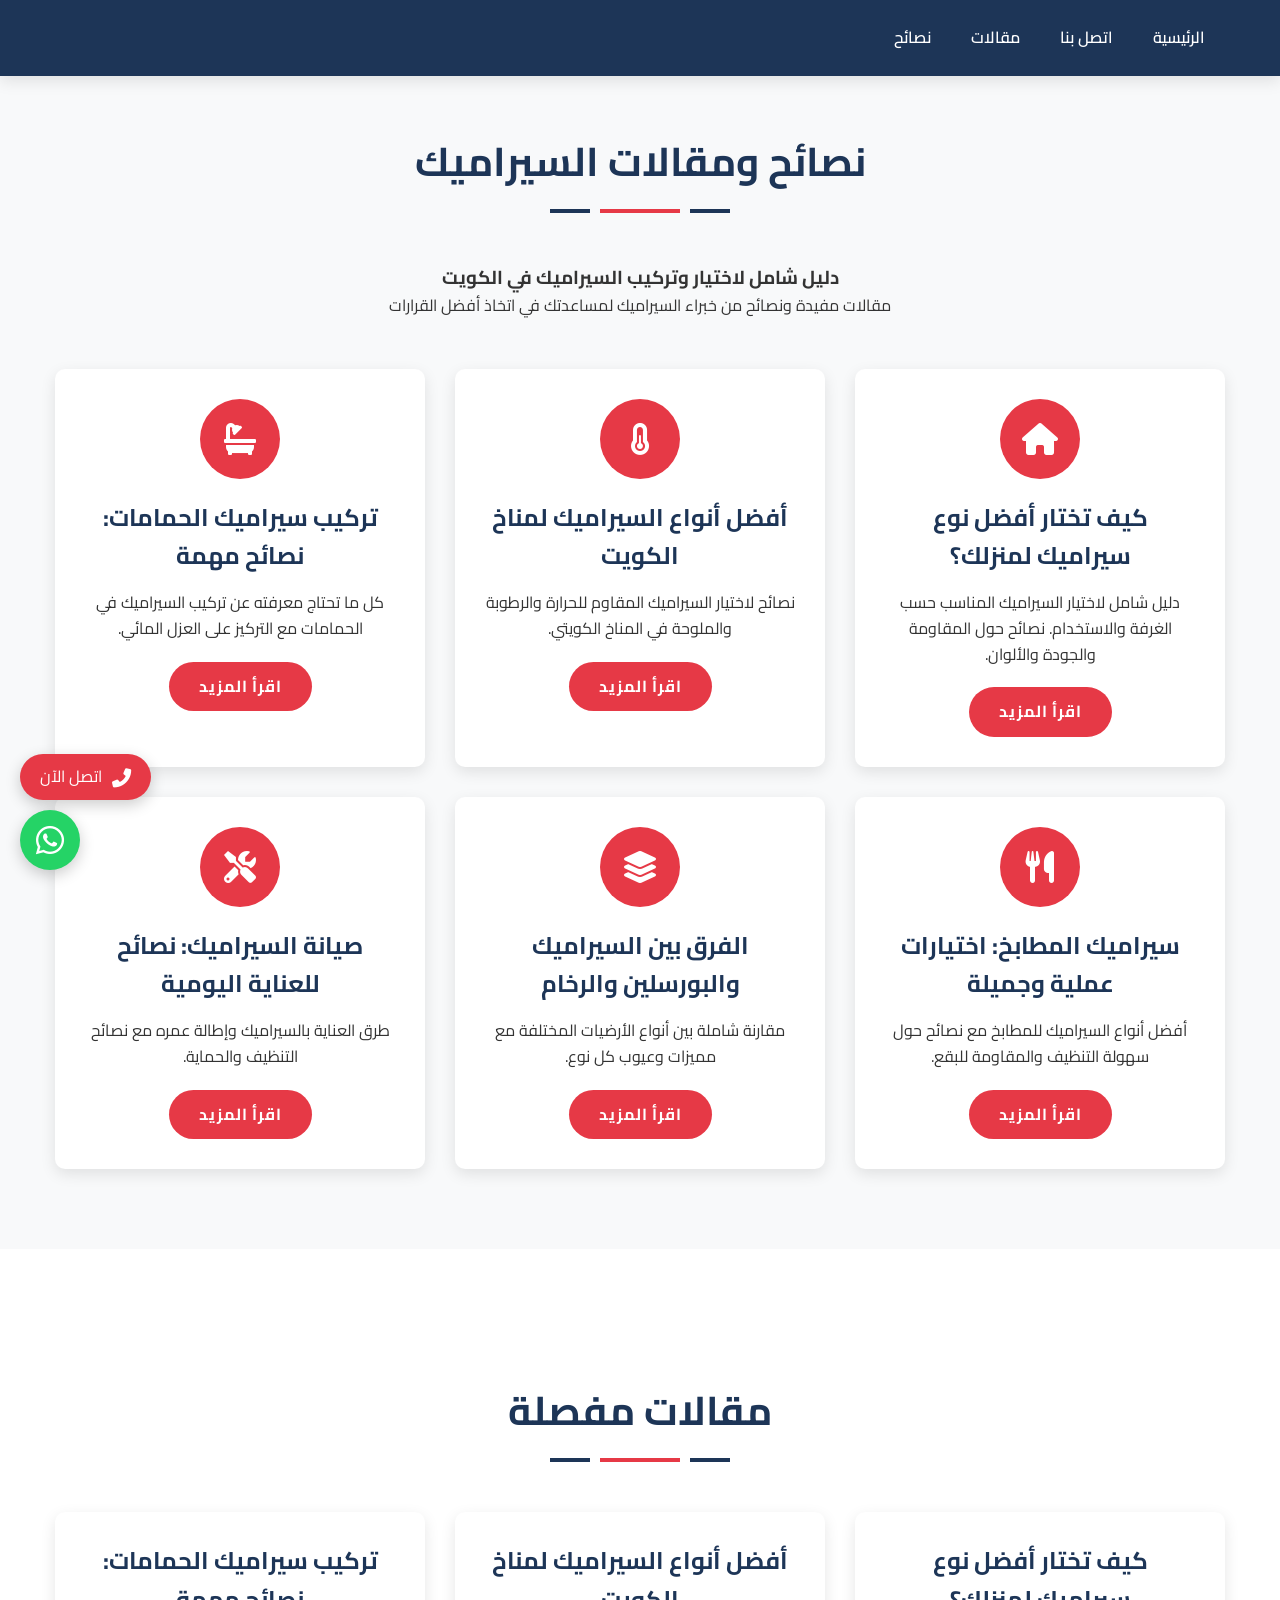
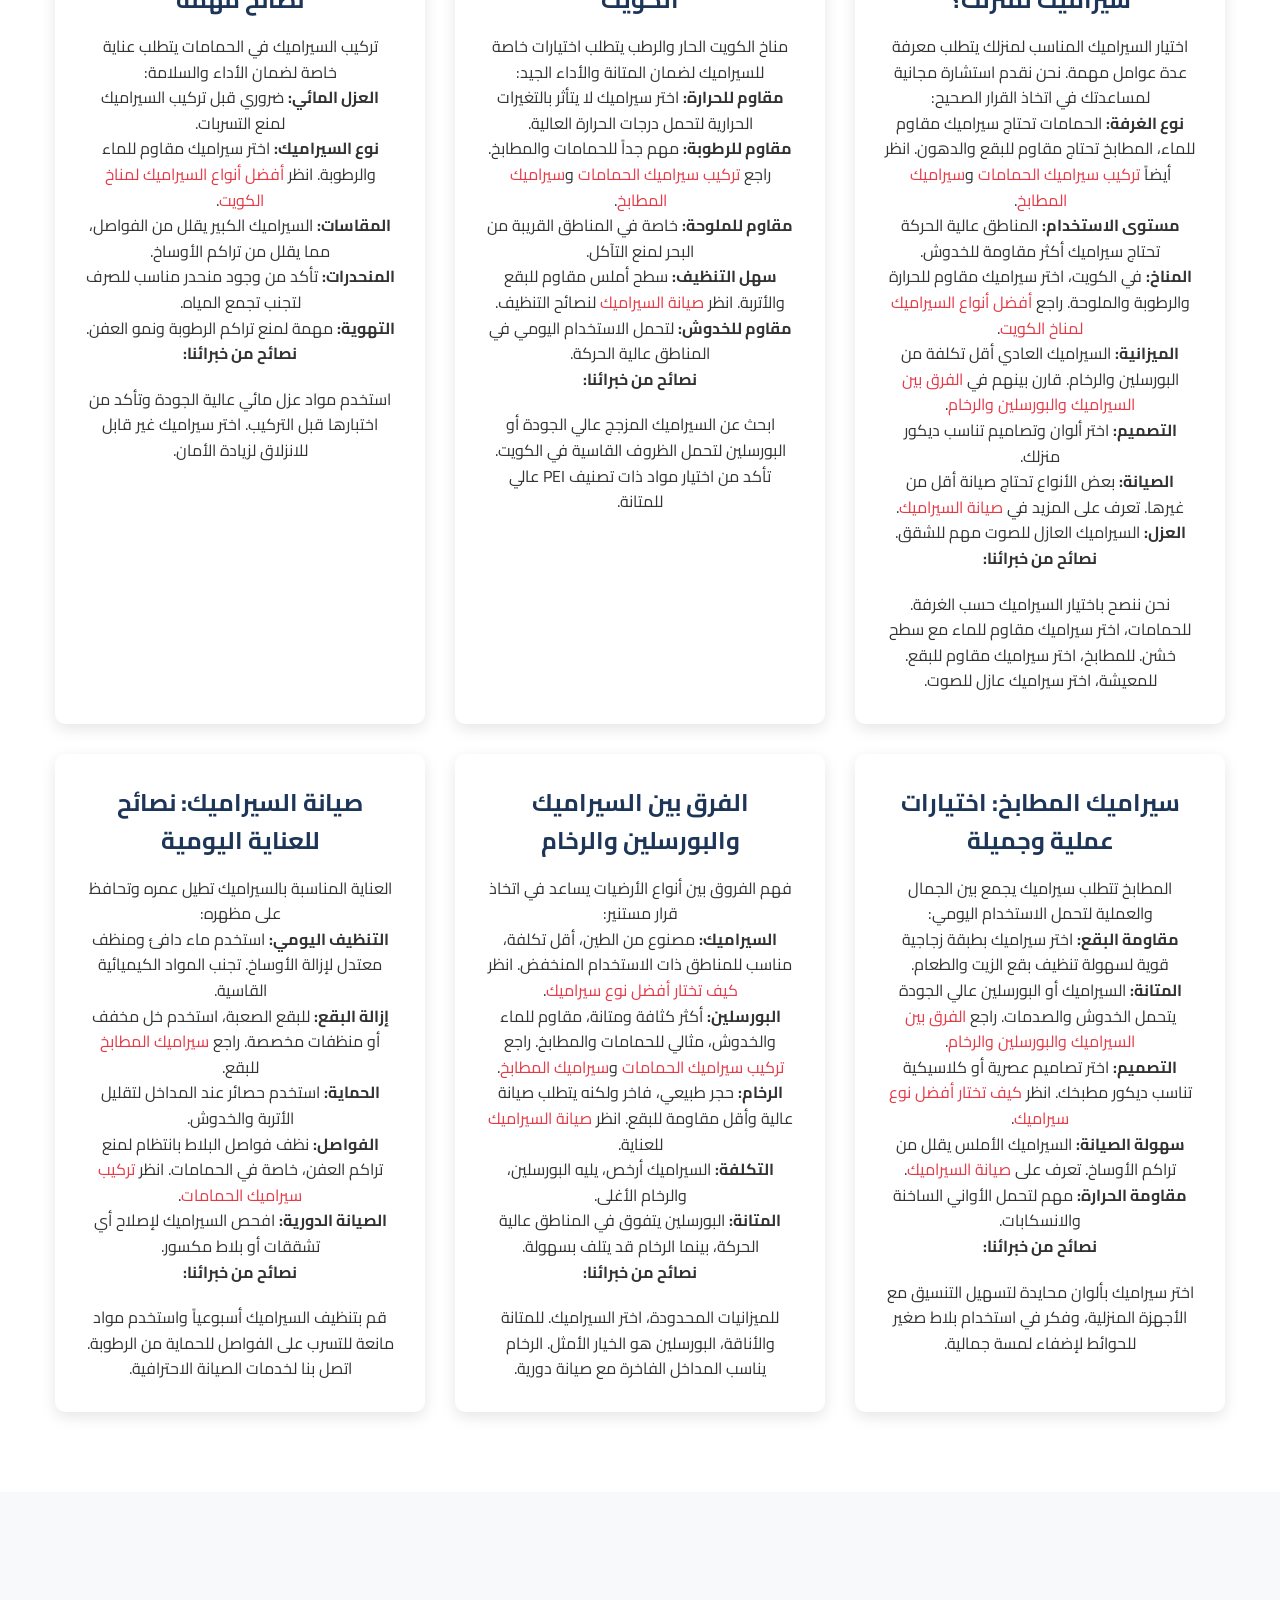
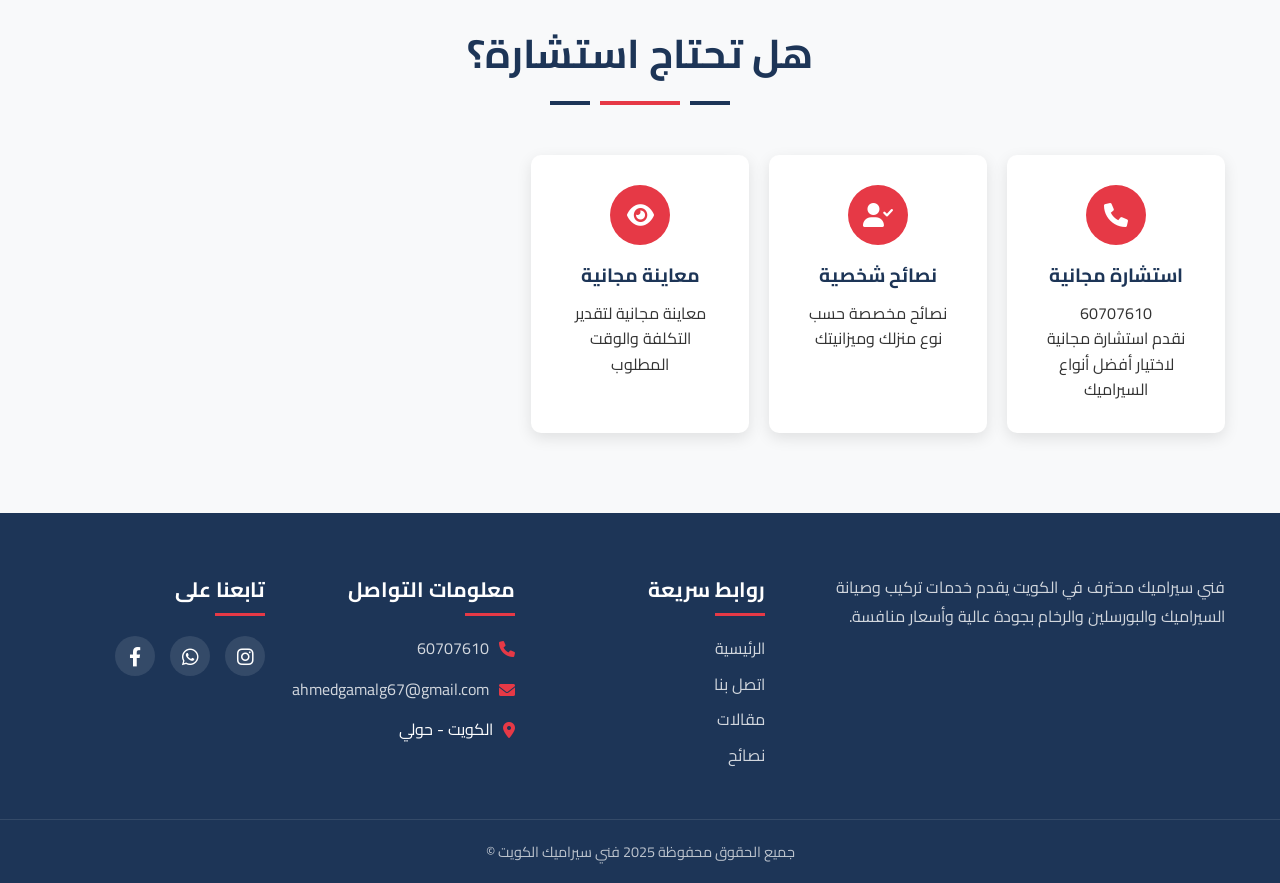
<file: blog.html>
<!DOCTYPE html>
<html lang="ar" dir="rtl">

<head>
    <meta charset="UTF-8">
    <meta name="viewport" content="width=device-width, initial-scale=1.0">
    <title>مدونة فني سيراميك الكويت - نصائح وأفكار تركيب وصيانة السيراميك | 60707610</title>
    <meta name="description"
        content="مدونة فني سيراميك الكويت - مقالات ونصائح عن تركيب وصيانة السيراميك والبورسلين والرخام. حلول عملية وجودة عالية من خبراء فنيين في الكويت. اتصل بنا 60707610">
    <meta name="keywords"
        content="مدونة فني سيراميك الكويت, تركيب سيراميك الكويت, صيانة سيراميك الكويت, معلم سيراميك الكويت, فني بورسلين الكويت, فني رخام الكويت, تركيب بلاط الكويت, أرضيات سيراميك الكويت">
    <meta name="author" content="Fanni Ceramic - فني سيراميك الكويت">
    <link rel="canonical" href="https://fanniceramic.com/blog.html">
    <link rel="stylesheet" href="css/style.css">
    <link rel="icon" href="assets/images/kuwait.png" type="image/x-icon">
    <link href="https://fonts.googleapis.com/css2?family=Cairo:wght@400;700&display=swap" rel="stylesheet">
    <link rel="stylesheet" href="https://cdnjs.cloudflare.com/ajax/libs/font-awesome/6.0.0-beta3/css/all.min.css">

    <script type="application/ld+json">
    {
        "@context": "https://schema.org",
        "@type": "Blog",
        "name": "مدونة فني سيراميك الكويت",
        "description": "مدونة فني سيراميك الكويت - مقالات ونصائح عن تركيب وصيانة السيراميك والبورسلين والرخام.",
        "publisher": {
            "@type": "Organization",
            "name": "Fanni Ceramic",
            "logo": {
                "@type": "ImageObject",
                "url": "https://fanniceramic.com/assets/images/kuwait.png"
            }
        },
        "url": "https://fanniceramic.com/blog.html",
        "inLanguage": "ar",
        "author": {
            "@type": "Person",
            "name": "فني سيراميك الكويت"
        }
    }
    </script>
</head>


<body>
    <!-- Header -->
    <header>
        <nav>
            <div class="nav-container">
                <ul class="nav-menu">
                    <li><a href="index.html">الرئيسية</a></li>
                    <li><a href="tel:60707610">اتصل بنا</a></li>
                    <li><a href="#detailed-articles">مقالات</a></li>
                    <li><a href="#">نصائح</a></li>
                </ul>
                <div class="menu-toggle">
                    <i class="fas fa-bars"></i>
                </div>
            </div>
        </nav>
    </header>

    <!-- Blog Tips Section -->
    <section class="section bg-light" id="blog-tips">
        <div class="container">
            <div class="section-header">
                <h2>نصائح ومقالات السيراميك</h2>
                <div class="section-divider"></div>
            </div>
            <div class="section-header">
                <h3>دليل شامل لاختيار وتركيب السيراميك في الكويت</h3>
                <p>مقالات مفيدة ونصائح من خبراء السيراميك لمساعدتك في اتخاذ أفضل القرارات</p>
            </div>
            <div class="services-grid">
                <div class="service-card">
                    <div class="service-icon"><i class="fas fa-home"></i></div>
                    <h3>كيف تختار أفضل نوع سيراميك لمنزلك؟</h3>
                    <p>دليل شامل لاختيار السيراميك المناسب حسب الغرفة والاستخدام. نصائح حول المقاومة والجودة والألوان.
                    </p>
                    <a href="#article-1" class="btn btn-primary">اقرأ المزيد</a>
                </div>
                <div class="service-card">
                    <div class="service-icon"><i class="fas fa-thermometer-half"></i></div>
                    <h3>أفضل أنواع السيراميك لمناخ الكويت</h3>
                    <p>نصائح لاختيار السيراميك المقاوم للحرارة والرطوبة والملوحة في المناخ الكويتي.</p>
                    <a href="#article-2" class="btn btn-primary">اقرأ المزيد</a>
                </div>
                <div class="service-card">
                    <div class="service-icon"><i class="fas fa-bath"></i></div>
                    <h3>تركيب سيراميك الحمامات: نصائح مهمة</h3>
                    <p>كل ما تحتاج معرفته عن تركيب السيراميك في الحمامات مع التركيز على العزل المائي.</p>
                    <a href="#article-3" class="btn btn-primary">اقرأ المزيد</a>
                </div>
                <div class="service-card">
                    <div class="service-icon"><i class="fas fa-utensils"></i></div>
                    <h3>سيراميك المطابخ: اختيارات عملية وجميلة</h3>
                    <p>أفضل أنواع السيراميك للمطابخ مع نصائح حول سهولة التنظيف والمقاومة للبقع.</p>
                    <a href="#article-4" class="btn btn-primary">اقرأ المزيد</a>
                </div>
                <div class="service-card">
                    <div class="service-icon"><i class="fas fa-layer-group"></i></div>
                    <h3>الفرق بين السيراميك والبورسلين والرخام</h3>
                    <p>مقارنة شاملة بين أنواع الأرضيات المختلفة مع مميزات وعيوب كل نوع.</p>
                    <a href="#article-5" class="btn btn-primary">اقرأ المزيد</a>
                </div>
                <div class="service-card">
                    <div class="service-icon"><i class="fas fa-tools"></i></div>
                    <h3>صيانة السيراميك: نصائح للعناية اليومية</h3>
                    <p>طرق العناية بالسيراميك وإطالة عمره مع نصائح التنظيف والحماية.</p>
                    <a href="#article-6" class="btn btn-primary">اقرأ المزيد</a>
                </div>
            </div>
        </div>
    </section>

    <!-- Detailed Articles Section -->
    <section class="section" id="detailed-articles">
        <div class="container">
            <div class="section-header">
                <h2>مقالات مفصلة</h2>
                <div class="section-divider"></div>
            </div>
            <div class="services-grid">
                <div class="service-card" id="article-1">
                    <h3>كيف تختار أفضل نوع سيراميك لمنزلك؟</h3>
                    <p>اختيار السيراميك المناسب لمنزلك يتطلب معرفة عدة عوامل مهمة. نحن نقدم استشارة مجانية لمساعدتك في
                        اتخاذ القرار الصحيح:</p>
                    <ul>
                        <li><strong>نوع الغرفة:</strong> الحمامات تحتاج سيراميك مقاوم للماء، المطابخ تحتاج مقاوم للبقع
                            والدهون. انظر أيضاً <a href="#article-3">تركيب سيراميك الحمامات</a> و<a
                                href="#article-4">سيراميك المطابخ</a>.</li>
                        <li><strong>مستوى الاستخدام:</strong> المناطق عالية الحركة تحتاج سيراميك أكثر مقاومة للخدوش.
                        </li>
                        <li><strong>المناخ:</strong> في الكويت، اختر سيراميك مقاوم للحرارة والرطوبة والملوحة. راجع <a
                                href="#article-2">أفضل أنواع السيراميك لمناخ الكويت</a>.</li>
                        <li><strong>الميزانية:</strong> السيراميك العادي أقل تكلفة من البورسلين والرخام. قارن بينهم في
                            <a href="#article-5">الفرق بين السيراميك والبورسلين والرخام</a>.
                        </li>
                        <li><strong>التصميم:</strong> اختر ألوان وتصاميم تناسب ديكور منزلك.</li>
                        <li><strong>الصيانة:</strong> بعض الأنواع تحتاج صيانة أقل من غيرها. تعرف على المزيد في <a
                                href="#article-6">صيانة السيراميك</a>.</li>
                        <li><strong>العزل:</strong> السيراميك العازل للصوت مهم للشقق.</li>
                    </ul>
                    <h4>نصائح من خبرائنا:</h4>
                    <p>نحن ننصح باختيار السيراميك حسب الغرفة. للحمامات، اختر سيراميك مقاوم للماء مع سطح خشن. للمطابخ،
                        اختر سيراميك مقاوم للبقع. للمعيشة، اختر سيراميك عازل للصوت.</p>
                </div>
                <div class="service-card" id="article-2">
                    <h3>أفضل أنواع السيراميك لمناخ الكويت</h3>
                    <p>مناخ الكويت الحار والرطب يتطلب اختيارات خاصة للسيراميك لضمان المتانة والأداء الجيد:</p>
                    <ul>
                        <li><strong>مقاوم للحرارة:</strong> اختر سيراميك لا يتأثر بالتغيرات الحرارية لتحمل درجات الحرارة
                            العالية.</li>
                        <li><strong>مقاوم للرطوبة:</strong> مهم جداً للحمامات والمطابخ. راجع <a href="#article-3">تركيب
                                سيراميك الحمامات</a> و<a href="#article-4">سيراميك المطابخ</a>.</li>
                        <li><strong>مقاوم للملوحة:</strong> خاصة في المناطق القريبة من البحر لمنع التآكل.</li>
                        <li><strong>سهل التنظيف:</strong> سطح أملس مقاوم للبقع والأتربة. انظر <a href="#article-6">صيانة
                                السيراميك</a> لنصائح التنظيف.</li>
                        <li><strong>مقاوم للخدوش:</strong> لتحمل الاستخدام اليومي في المناطق عالية الحركة.</li>
                    </ul>
                    <h4>نصائح من خبرائنا:</h4>
                    <p>ابحث عن السيراميك المزجج عالي الجودة أو البورسلين لتحمل الظروف القاسية في الكويت. تأكد من اختيار
                        مواد ذات تصنيف PEI عالي للمتانة.</p>
                </div>
                <div class="service-card" id="article-3">
                    <h3>تركيب سيراميك الحمامات: نصائح مهمة</h3>
                    <p>تركيب السيراميك في الحمامات يتطلب عناية خاصة لضمان الأداء والسلامة:</p>
                    <ul>
                        <li><strong>العزل المائي:</strong> ضروري قبل تركيب السيراميك لمنع التسربات.</li>
                        <li><strong>نوع السيراميك:</strong> اختر سيراميك مقاوم للماء والرطوبة. انظر <a
                                href="#article-2">أفضل أنواع السيراميك لمناخ الكويت</a>.</li>
                        <li><strong>المقاسات:</strong> السيراميك الكبير يقلل من الفواصل، مما يقلل من تراكم الأوساخ.</li>
                        <li><strong>المنحدرات:</strong> تأكد من وجود منحدر مناسب للصرف لتجنب تجمع المياه.</li>
                        <li><strong>التهوية:</strong> مهمة لمنع تراكم الرطوبة ونمو العفن.</li>
                    </ul>
                    <h4>نصائح من خبرائنا:</h4>
                    <p>استخدم مواد عزل مائي عالية الجودة وتأكد من اختبارها قبل التركيب. اختر سيراميك غير قابل للانزلاق
                        لزيادة الأمان.</p>
                </div>
                <div class="service-card" id="article-4">
                    <h3>سيراميك المطابخ: اختيارات عملية وجميلة</h3>
                    <p>المطابخ تتطلب سيراميك يجمع بين الجمال والعملية لتحمل الاستخدام اليومي:</p>
                    <ul>
                        <li><strong>مقاومة البقع:</strong> اختر سيراميك بطبقة زجاجية قوية لسهولة تنظيف بقع الزيت
                            والطعام.</li>
                        <li><strong>المتانة:</strong> السيراميك أو البورسلين عالي الجودة يتحمل الخدوش والصدمات. راجع <a
                                href="#article-5">الفرق بين السيراميك والبورسلين والرخام</a>.</li>
                        <li><strong>التصميم:</strong> اختر تصاميم عصرية أو كلاسيكية تناسب ديكور مطبخك. انظر <a
                                href="#article-1">كيف تختار أفضل نوع سيراميك</a>.</li>
                        <li><strong>سهولة الصيانة:</strong> السيراميك الأملس يقلل من تراكم الأوساخ. تعرف على <a
                                href="#article-6">صيانة السيراميك</a>.</li>
                        <li><strong>مقاومة الحرارة:</strong> مهم لتحمل الأواني الساخنة والانسكابات.</li>
                    </ul>
                    <h4>نصائح من خبرائنا:</h4>
                    <p>اختر سيراميك بألوان محايدة لتسهيل التنسيق مع الأجهزة المنزلية، وفكر في استخدام بلاط صغير للحوائط
                        لإضفاء لمسة جمالية.</p>
                </div>
                <div class="service-card" id="article-5">
                    <h3>الفرق بين السيراميك والبورسلين والرخام</h3>
                    <p>فهم الفروق بين أنواع الأرضيات يساعد في اتخاذ قرار مستنير:</p>
                    <ul>
                        <li><strong>السيراميك:</strong> مصنوع من الطين، أقل تكلفة، مناسب للمناطق ذات الاستخدام المنخفض.
                            انظر <a href="#article-1">كيف تختار أفضل نوع سيراميك</a>.</li>
                        <li><strong>البورسلين:</strong> أكثر كثافة ومتانة، مقاوم للماء والخدوش، مثالي للحمامات والمطابخ.
                            راجع <a href="#article-3">تركيب سيراميك الحمامات</a> و<a href="#article-4">سيراميك
                                المطابخ</a>.</li>
                        <li><strong>الرخام:</strong> حجر طبيعي، فاخر ولكنه يتطلب صيانة عالية وأقل مقاومة للبقع. انظر <a
                                href="#article-6">صيانة السيراميك</a> للعناية.</li>
                        <li><strong>التكلفة:</strong> السيراميك أرخص، يليه البورسلين، والرخام الأغلى.</li>
                        <li><strong>المتانة:</strong> البورسلين يتفوق في المناطق عالية الحركة، بينما الرخام قد يتلف
                            بسهولة.</li>
                    </ul>
                    <h4>نصائح من خبرائنا:</h4>
                    <p>للميزانيات المحدودة، اختر السيراميك. للمتانة والأناقة، البورسلين هو الخيار الأمثل. الرخام يناسب
                        المداخل الفاخرة مع صيانة دورية.</p>
                </div>
                <div class="service-card" id="article-6">
                    <h3>صيانة السيراميك: نصائح للعناية اليومية</h3>
                    <p>العناية المناسبة بالسيراميك تطيل عمره وتحافظ على مظهره:</p>
                    <ul>
                        <li><strong>التنظيف اليومي:</strong> استخدم ماء دافئ ومنظف معتدل لإزالة الأوساخ. تجنب المواد
                            الكيميائية القاسية.</li>
                        <li><strong>إزالة البقع:</strong> للبقع الصعبة، استخدم خل مخفف أو منظفات مخصصة. راجع <a
                                href="#article-4">سيراميك المطابخ</a> للبقع.</li>
                        <li><strong>الحماية:</strong> استخدم حصائر عند المداخل لتقليل الأتربة والخدوش.</li>
                        <li><strong>الفواصل:</strong> نظف فواصل البلاط بانتظام لمنع تراكم العفن، خاصة في الحمامات. انظر
                            <a href="#article-3">تركيب سيراميك الحمامات</a>.
                        </li>
                        <li><strong>الصيانة الدورية:</strong> افحص السيراميك لإصلاح أي تشققات أو بلاط مكسور.</li>
                    </ul>
                    <h4>نصائح من خبرائنا:</h4>
                    <p>قم بتنظيف السيراميك أسبوعياً واستخدم مواد مانعة للتسرب على الفواصل للحماية من الرطوبة. اتصل بنا
                        لخدمات الصيانة الاحترافية.</p>
                </div>
            </div>
        </div>
    </section>

    <!-- Consultation Section -->
    <section class="section bg-light" id="consultation">
        <div class="container">
            <div class="section-header">
                <h2>هل تحتاج استشارة؟</h2>
                <div class="section-divider"></div>
            </div>
            <div class="contact-info">
                <div class="contact-card">
                    <div class="contact-icon"><i class="fas fa-phone"></i></div>
                    <h3>استشارة مجانية</h3>
                    <p>60707610</p>
                    <p>نقدم استشارة مجانية لاختيار أفضل أنواع السيراميك</p>
                </div>
                <div class="contact-card">
                    <div class="contact-icon"><i class="fas fa-user-check"></i></div>
                    <h3>نصائح شخصية</h3>
                    <p>نصائح مخصصة حسب نوع منزلك وميزانيتك</p>
                </div>
                <div class="contact-card">
                    <div class="contact-icon"><i class="fas fa-eye"></i></div>
                    <h3>معاينة مجانية</h3>
                    <p>معاينة مجانية لتقدير التكلفة والوقت المطلوب</p>
                </div>
            </div>
        </div>
    </section>

    <!-- Call Now Button -->
    <div class="call-now-btn">
        <a href="tel:60707610">
            <i class="fas fa-phone-alt"></i>
            <span>اتصل الآن</span>
        </a>
    </div>

    <!-- WhatsApp Button -->
    <div class="whatsapp-btn">
        <a href="https://wa.me/+96560707610" target="_blank">
            <i class="fab fa-whatsapp"></i>
        </a>
    </div>

    <!-- Back to Top Button -->
    <button id="back-to-top">
        <i class="fas fa-arrow-up"></i>
    </button>

    <!-- Footer -->
    <footer>
        <div class="footer-container">
            <div class="footer-logo">
                <p>فني سيراميك محترف في الكويت يقدم خدمات تركيب وصيانة السيراميك والبورسلين والرخام بجودة عالية وأسعار
                    منافسة.</p>
            </div>
            <div class="footer-links">
                <h3>روابط سريعة</h3>
                <ul>
                    <li><a href="index.html">الرئيسية</a></li>
                    <li><a href="tel:60707610">اتصل بنا</a></li>
                    <li><a href="#detailed-articles">مقالات</a></li>
                    <li><a href="#">نصائح</a></li>
                </ul>
            </div>
            <div class="footer-contact">
                <h3>معلومات التواصل</h3>
                <p><i class="fas fa-phone"></i> <a href="tel:60707610">60707610</a></p>
                <p><i class="fas fa-envelope"></i> <a href="mailto:ahmedgamalg67@gmail.com">ahmedgamalg67@gmail.com</a>
                </p>
                <p><i class="fas fa-map-marker-alt"></i> الكويت - حولي</p>
            </div>
            <div class="footer-social">
                <h3>تابعنا على</h3>
                <div class="social-icons">
                    <a href="https://www.instagram.com/aboamr_60707610/#" target="_blank"><i
                            class="fab fa-instagram"></i></a>
                    <a href="https://wa.me/+96560707610" target="_blank"><i class="fab fa-whatsapp"></i></a>
                    <a href="#" target="_blank"><i class="fab fa-facebook-f"></i></a>
                </div>
            </div>
        </div>
        <div class="footer-bottom">
            <p>جميع الحقوق محفوظة 2025 فني سيراميك الكويت ©</p>
        </div>
    </footer>

    <script>
        // Menu Toggle for Mobile
        const menuToggle = document.querySelector('.menu-toggle');
        const navMenu = document.querySelector('.nav-menu');
        menuToggle.addEventListener('click', () => {
            navMenu.classList.toggle('active');
        });

        // Back to Top Button
        const backToTop = document.querySelector('#back-to-top');
        window.addEventListener('scroll', () => {
            if (window.scrollY > 300) {
                backToTop.classList.add('show');
            } else {
                backToTop.classList.remove('show');
            }
        });

        backToTop.addEventListener('click', () => {
            window.scrollTo({ top: 0, behavior: 'smooth' });
        });

        // Section Animation on Scroll
        const sections = document.querySelectorAll('.section');
        const observer = new IntersectionObserver((entries) => {
            entries.forEach(entry => {
                if (entry.isIntersecting) {
                    entry.target.classList.add('visible');
                }
            });
        }, { threshold: 0.1 });

        sections.forEach(section => {
            observer.observe(section);
        });
    </script>
</body>

</html>
</file>
<file: css/style.css>
/* Reset and Base Styles */
* {
  margin: 0;
  padding: 0;
  box-sizing: border-box;
}

:root {
  --primary-color: #e63946;
  --secondary-color: #1d3557;
  --accent-color: #f1faee;
  --text-color: #333;
  --light-gray: #f8f9fa;
  --dark-gray: #343a40;
  --white: #ffffff;
  --box-shadow: 0 5px 15px rgba(0, 0, 0, 0.1);
  --transition: all 0.3s ease;
}

html {
  scroll-behavior: smooth;
}

body {
  font-family: 'Cairo', sans-serif;
  line-height: 1.6;
  color: var(--text-color);
  background-color: var(--white);
  direction: rtl;
  overflow-x: hidden;
  padding-top: 0;
  margin: 0;
}

a {
  text-decoration: none;
  color: var(--primary-color);
  transition: var(--transition);
}

a:hover {
  color: var(--secondary-color);
}

ul {
  list-style: none;
}

img {
  max-width: 100%;
  height: auto;
}

h4 {   
   margin-bottom: 20px;
}

.container {
  width: 100%;
  max-width: 1200px;
  margin: 0 auto;
  padding: 0 15px;
}

.section {
  padding: 80px 0;
  opacity: 0;
  transform: translateY(30px);
  transition: opacity 0.8s ease, transform 0.8s ease;
}

/* Calculator */
.calc-grid {
  display: grid;
  grid-template-columns: 1fr 1fr;
  gap: 30px;
}

.calc-form .form-group {
  margin-bottom: 15px;
}

.calc-form label {
  display: block;
  margin-bottom: 6px;
  color: var(--secondary-color);
  font-weight: 700;
}

.calc-form input,
.calc-form select {
  width: 100%;
  padding: 12px;
  border: 1px solid #ddd;
  border-radius: 6px;
}

.estimate-box {
  background: var(--light-gray);
  padding: 20px;
  border-radius: 8px;
  text-align: center;
}

.estimate-box h3 {
  margin-bottom: 10px;
}

.estimate-box p {
  font-size: 1.8rem;
  margin-bottom: 15px;
}

/* Before/After */
.ba-wrapper {
  display: flex;
  justify-content: center;
}

.ba-container {
  position: relative;
  max-width: 800px;
  width: 100%;
  aspect-ratio: 16/9;
  overflow: hidden;
  border-radius: 10px;
  box-shadow: var(--box-shadow);
}

/* .ba-image {
  width: 100%;
  height: 100%;
  object-fit: scale-down;
  display: block;
}

.ba-overlay {
  position: absolute;
  top: 0;
  left: 0;
  height: 100%;
  width: 50%;
  overflow: hidden;
} */

.ba-container input[type="range"] {
  position: absolute;
  left: 0;
  bottom: 10px;
  right: 0;
  width: 90%;
  margin: 0 auto;
  display: block;
}

/* FAQ */
.faq-list {
  max-width: 800px;
  margin: 0 auto;
}

.faq-list details {
  background: var(--light-gray);
  margin-bottom: 10px;
  padding: 12px 16px;
  border-radius: 8px;
}

.faq-list summary {
  cursor: pointer;
  font-weight: 700;
  color: var(--secondary-color);
}

.faq-list p {
  margin-top: 8px;
}


/* Testimonials slider */
.testi-slider {
  position: relative;
  overflow: hidden;
  max-width: 100%;
  margin: 0 auto;
  min-height: 400px;
  border-radius: 10px;
}

.testi-track {
  position: relative;
  display: flex;
  flex-wrap: wrap;
  width: 100%;
  justify-content: center;
  gap: 19.5px;
}

.testi-item {
  background: #ffffff;
  border-radius: 10px;
  padding: 30px;
  box-shadow: inset 0px 0px 15px 0px rgba(0, 0, 0, 0.1);
  text-align: center;
  display: flex;
  flex-direction: column;
  justify-content: center;
  flex: 0 0 49%; /* عرض العنصر نصف العرض مع هامش */
  box-sizing: border-box; /* لضمان احتساب الهامش والبادينغ ضمن العرض */
}

.testi-item p {
  font-size: 1.1rem;
  line-height: 1.8;
  color: #555;
  margin-bottom: 20px;
  font-style: italic;
}

.testi-meta {
  margin-top: 15px;
  font-weight: 700;
  color: var(--secondary-color);
}

.testi-nav {
  position: absolute;
  top: 50%;
  transform: translateY(-50%);
  background: var(--secondary-color);
  color: #fff;
  border: none;
  width: 45px;
  height: 45px;
  border-radius: 50%;
  display: flex;
  align-items: center;
  justify-content: center;
  cursor: pointer;
  opacity: 0.8;
  z-index: 10;
  transition: all 0.3s ease;
}

.testi-nav:hover {
  opacity: 1;
  background: var(--secondary-color);
}

.testi-nav.prev {
  right: 15px;
}

.testi-nav.next {
  left: 15px;
}

.testi-dots {
  display: flex;
  justify-content: center;
  margin-top: 25px;
}

.testi-dot {
  width: 12px;
  height: 12px;
  background: #ccc;
  border-radius: 50%;
  margin: 0 5px;
  cursor: pointer;
  transition: background 0.3s ease;
}

.testi-dot.active {
  background: var(--secondary-color);
}

@media (max-width: 768px) {
  .testi-item {
    flex: 0 0 calc(100% - 20px); /* في الشاشات الصغيرة، اعرض عنصر واحد فقط */
    padding: 20px;
  }

  .testi-nav {
    width: 40px;
    height: 40px;
  }

  .testi-nav.prev {
    right: 15px;
  }

  .testi-nav.next {
    left: 15px;
  }

  .testi-item p {
    font-size: 1rem;
  }
}



/* Contact extras */
.two-cols {
  display: grid;
  grid-template-columns: 1fr 1fr;
  gap: 10px;
}

@media (max-width: 768px) {
  .calc-grid {
    grid-template-columns: 1fr;
  }

  .two-cols {
    grid-template-columns: 1fr;
  }
}

.section.visible {
  opacity: 1;
  transform: translateY(0);
}

.section-header {
  text-align: center;
  margin-bottom: 50px;
  margin-top: 50px;
}
.section-header h2 {
  font-size: 2.5rem;
  color: var(--secondary-color);
  margin-bottom: 15px;
  font-weight: 700;
  position: relative;
  display: inline-block;
}

.section-divider {
  width: 80px;
  height: 4px;
  background: var(--primary-color);
  margin: 0 auto;
  position: relative;
}

.section-divider::before {
  content: '';
  position: absolute;
  width: 40px;
  height: 4px;
  background: var(--secondary-color);
  right: -50px;
  top: 0;
}

.section-divider::after {
  content: '';
  position: absolute;
  width: 40px;
  height: 4px;
  background: var(--secondary-color);
  left: -50px;
  top: 0;
}

.bg-light {
  background-color: var(--light-gray);
}

/* Buttons */
.btn {
  display: inline-block;
  padding: 12px 30px;
  border-radius: 50px;
  font-weight: 700;
  text-align: center;
  cursor: pointer;
  transition: var(--transition);
  border: none;
  font-size: 1rem;
  text-transform: uppercase;
  letter-spacing: 1px;
  margin-top: 20px;
}

.btn-primary {
  background-color: var(--primary-color);
  color: var(--white);
}

.btn-primary:hover {
  background-color: var(--secondary-color);
  color: var(--white);
  transform: translateY(-3px);
  box-shadow: 0 10px 20px rgba(0, 0, 0, 0.2);
}

.btn-secondary {
  background-color: var(--secondary-color);
  color: var(--white);
}

.btn-secondary:hover {
  background-color: var(--primary-color);
  color: var(--white);
  transform: translateY(-3px);
  box-shadow: 0 10px 20px rgba(0, 0, 0, 0.2);
}

.btn-block {
  display: block;
  width: 100%;
}

/* Header and Navigation */
header {
  background-color: #1d3557;
  box-shadow: var(--box-shadow);
  position: fixed;
  top: 0;
  left: 0;
  right: 0;
  z-index: 1000;
}

.header-container {
  display: flex;
  justify-content: space-between;
  align-items: center;
  padding: 15px 0;
  max-width: 100px;
  margin: 0 auto;
  padding: 10px 10px;
}

.logo img {
  height: 60px;
  width: auto;
}

/* removed unused phone number styles */

nav {
  background-color: var(--secondary-color);
  padding: 0;
  position: relative;
}

.nav-container {
  display: flex;
  justify-content: space-between;
  align-items: center;
  max-width: 1200px;
  margin: 0 auto;
  padding: 0 15px;
}

.nav-menu {
  display: flex;
  margin: 0;
  padding: 0;
}

.nav-menu li {
  position: relative;
}

.nav-menu li a {
  display: block;
  color: var(--white);
  padding: 25px 20px;
  font-weight: 600;
  transition: var(--transition);
}

.nav-menu li a:hover,
.nav-menu li a.active {
  color: var(--primary-color);
}

.nav-menu li a::after {
  content: '';
  position: absolute;
  bottom: 0;
  left: 50%;
  transform: translateX(-50%);
  width: 0;
  height: 3px;
  background-color: var(--primary-color);
  transition: var(--transition);
}

.nav-menu li a:hover::after,
.nav-menu li a.active::after {
  width: 70%;
}

.menu-toggle {
  display: none;
  cursor: pointer;
  font-size: 1.5rem;
  color: var(--white);
}

/* Hero Section */
.hero-section {
  position: relative;
  height: 100vh;
  min-height: 600px;
  display: flex;
  align-items: center;
  justify-content: center;
  text-align: center;
  color: var(--white);
  overflow: hidden;
  margin-top: 55px;
}

.video-container {
  position: absolute;
  top: 0;
  left: 0;
  width: 100%;
  height: 100%;
  background-repeat: no-repeat;
  background-size: cover;
  background-position: center;
  overflow: hidden;
  z-index: -1;
}

.video-container video {
  min-width: 100%;
  min-height: 100%;
  width: auto;
  height: auto;
  position: absolute;
  background-repeat: no-repeat;
  background-size: cover;
  background-position: center;
  top: 50%;
  left: 50%;
  transform: translate(-50%, -50%);
  object-fit: cover;
}

.overlay {
  position: absolute;
  top: 0;
  left: 0;
  width: 100%;
  height: 100%;
  background: rgba(0, 0, 0, 0.5);
}

.hero-content {
  max-width: 800px;
  padding: 0 20px;
  position: relative;
  z-index: 1;
}

.hero-content h1 {
  font-size: 3.5rem;
  font-weight: 900;
  margin-bottom: 20px;
  text-shadow: 2px 2px 4px rgba(0, 0, 0, 0.5);
  animation: fadeInDown 1s ease;
}

.hero-content h2 {
  font-size: 2rem;
  font-weight: 700;
  margin-bottom: 20px;
  text-shadow: 2px 2px 4px rgba(0, 0, 0, 0.5);
  animation: fadeInDown 1.2s ease;
}

.hero-content p {
  font-size: 1.2rem;
  margin-bottom: 30px;
  text-shadow: 1px 1px 3px rgba(0, 0, 0, 0.5);
  animation: fadeInDown 1.4s ease;
}

.hero-buttons {
  display: flex;
  justify-content: center;
  gap: 20px;
  animation: fadeInUp 1.6s ease;
}

@keyframes fadeInDown {
  from {
    opacity: 0;
    transform: translateY(-30px);
  }

  to {
    opacity: 1;
    transform: translateY(0);
  }
}

@keyframes fadeInUp {
  from {
    opacity: 0;
    transform: translateY(30px);
  }

  to {
    opacity: 1;
    transform: translateY(0);
  }
}

/* About Section */
.about-content {
  display: flex;
  flex-wrap: wrap;
  gap: 40px;
}

.about-image {
  flex: 1;
  min-width: 300px;
}

.about-image img {
  border-radius: 10px;
  box-shadow: var(--box-shadow);
  transition: var(--transition);
  margin-top: 40px;
}

.about-image img:hover {
  transform: scale(1.02);
  box-shadow: 0 15px 30px rgba(0, 0, 0, 0.2);
}

.about-text {
  flex: 1;
  min-width: 300px;
  margin-top: 25px;
}

.about-text h3 {
  font-size: 1.8rem;
  color: var(--secondary-color);
  margin-bottom: 20px;
}

.about-text p {
  margin-bottom: 20px;
  text-align: justify;
}

.about-features {
  display: flex;
  flex-wrap: wrap;
  gap: 20px;
  margin-top: 30px;
}

.feature {
  flex: 1;
  min-width: 120px;
  text-align: center;
  padding: 20px;
  background-color: var(--white);
  border-radius: 10px;
  box-shadow: var(--box-shadow);
  transition: var(--transition);
}

.feature:hover {
  transform: translateY(-10px);
  box-shadow: 0 15px 30px rgba(0, 0, 0, 0.2);
}

.feature i {
  font-size: 2rem;
  color: var(--primary-color);
  margin-bottom: 15px;
}

.feature h4 {
  font-size: 1.1rem;
  color: var(--secondary-color);
}

/* Services Section */
.services-grid {
  display: grid;
  grid-template-columns: repeat(auto-fill, minmax(300px, 1fr));
  gap: 30px;
}

.service-card {
  background-color: var(--white);
  border-radius: 10px;
  padding: 30px;
  text-align: center;
  box-shadow: var(--box-shadow);
  transition: var(--transition);
  position: relative;
  overflow: hidden;
  z-index: 1;
}

.service-card::before {
  content: '';
  position: absolute;
  top: 0;
  left: 0;
  width: 100%;
  height: 0;
  background-color: var(--secondary-color);
  transition: var(--transition);
  z-index: -1;
  opacity: 0.05;
}

.service-card:hover {
  transform: translateY(-10px);
  box-shadow: 0 15px 30px rgba(0, 0, 0, 0.2);
}

.service-card:hover::before {
  height: 100%;
}

.service-icon {
  width: 80px;
  height: 80px;
  background-color: var(--primary-color);
  color: var(--white);
  border-radius: 50%;
  display: flex;
  align-items: center;
  justify-content: center;
  margin: 0 auto 20px;
  font-size: 2rem;
  transition: var(--transition);
}

.service-card:hover .service-icon {
  background-color: var(--secondary-color);
  transform: rotateY(360deg);
}

.service-card h3 {
  font-size: 1.5rem;
  color: var(--secondary-color);
  margin-bottom: 15px;
  transition: var(--transition);
}

.service-card:hover h3 {
  color: var(--primary-color);
}

.service-card p {
  color: var(--text-color);
  margin-bottom: 0;
}

/* Gallery Section */
.gallery-filter {
  display: flex;
  justify-content: center;
  flex-wrap: wrap;
  gap: 10px;
  margin-bottom: 30px;
}

.filter-btn {
  padding: 8px 20px;
  background-color: var(--white);
  border: 2px solid var(--secondary-color);
  color: var(--secondary-color);
  border-radius: 50px;
  cursor: pointer;
  font-weight: 600;
  transition: var(--transition);
}

.filter-btn:hover,
.filter-btn.active {
  background-color: var(--secondary-color);
  color: var(--white);
}

.gallery-grid {
  display: grid;
  grid-template-columns: repeat(auto-fill, minmax(300px, 1fr));
  gap: 20px;
}

.gallery-item {
  position: relative;
  border-radius: 10px;
  overflow: hidden;
  box-shadow: var(--box-shadow);
  height: 250px;
  cursor: pointer;
  transition: var(--transition);
}

.gallery-item:hover {
  transform: scale(1.03);
  box-shadow: 0 15px 30px rgba(0, 0, 0, 0.2);
}

.gallery-image {
  width: 100%;
  height: 100%;
  object-fit: cover;
  transition: var(--transition);
}

.gallery-item:hover .gallery-image {
  transform: scale(1.1);
}

.gallery-overlay {
  position: absolute;
  bottom: 0;
  left: 0;
  right: 0;
  background: linear-gradient(to top, rgba(0, 0, 0, 0.8), transparent);
  padding: 20px;
  color: var(--white);
  opacity: 0;
  transform: translateY(20px);
  transition: var(--transition);
}

.gallery-item:hover .gallery-overlay {
  opacity: 1;
  transform: translateY(0);
}

.gallery-overlay h4 {
  font-size: 1.2rem;
  margin-bottom: 5px;
}

.gallery-overlay p {
  font-size: 0.9rem;
  opacity: 0.8;
}

/* Modal */
.modal {
  display: none;
  position: fixed;
  z-index: 1100;
  top: 0;
  left: 0;
  width: 100%;
  height: 100%;
  background-color: rgba(0, 0, 0, 0.9);
  justify-content: center;
  align-items: center;
  opacity: 0;
  transition: opacity 0.3s ease;
}

.modal.show {
  opacity: 1;
}

.modal-content {
  max-width: 90%;
  max-height: 90vh;
  border: 3px solid var(--primary-color);
  box-shadow: 0 0 20px rgba(255, 255, 255, 0.2);
}

.close {
  position: absolute;
  top: 20px;
  right: 30px;
  color: var(--white);
  font-size: 40px;
  font-weight: bold;
  cursor: pointer;
  transition: var(--transition);
}

.close:hover {
  color: var(--primary-color);
  transform: rotate(90deg);
}

#caption {
  color: var(--white);
  text-align: center;
  margin-top: 20px;
  font-size: 1.2rem;
}

/* Testimonials Section */
.testimonials-slider {
  display: flex;
  flex-wrap: wrap;
  gap: 30px;
  justify-content: center;
}

.testimonial-card {
  background-color: var(--white);
  border-radius: 10px;
  padding: 30px;
  box-shadow: var(--box-shadow);
  max-width: 350px;
  transition: var(--transition);
}

.testimonial-card:hover {
  transform: translateY(-10px);
  box-shadow: 0 15px 30px rgba(0, 0, 0, 0.2);
}

.testimonial-content {
  position: relative;
  margin-bottom: 20px;
}

.testimonial-content i {
  position: absolute;
  top: -10px;
  right: -10px;
  font-size: 2rem;
  color: var(--primary-color);
  opacity: 0.2;
}

.testimonial-content p {
  font-style: italic;
  line-height: 1.8;
}

.testimonial-author {
  display: flex;
  align-items: center;
  gap: 15px;
}

.author-image img {
  width: 50px;
  height: 50px;
  border-radius: 50%;
  object-fit: cover;
  border: 3px solid var(--primary-color);
}

.author-info h4 {
  font-size: 1.1rem;
  color: var(--secondary-color);
  margin-bottom: 5px;
}

.rating {
  color: gold;
  font-size: 0.9rem;
}

/* Contact Section */
.contact-container {
  display: flex;
  flex-wrap: wrap;
  gap: 40px;
}

.contact-info {
  flex: 1;
  min-width: 300px;
  display: grid;
  grid-template-columns: repeat(auto-fill, minmax(200px, 1fr));
  gap: 20px;
}

.contact-card {
  background-color: var(--white);
  border-radius: 10px;
  padding: 30px;
  text-align: center;
  box-shadow: var(--box-shadow);
  transition: var(--transition);
}

.contact-card:hover {
  transform: translateY(-10px);
  box-shadow: 0 15px 30px rgba(0, 0, 0, 0.2);
}

.contact-icon {
  width: 60px;
  height: 60px;
  background-color: var(--primary-color);
  color: var(--white);
  border-radius: 50%;
  display: flex;
  align-items: center;
  justify-content: center;
  margin: 0 auto 15px;
  font-size: 1.5rem;
  transition: var(--transition);
}

.contact-card:hover .contact-icon {
  background-color: var(--secondary-color);
  transform: rotateY(360deg);
}

.contact-card h3 {
  font-size: 1.2rem;
  color: var(--secondary-color);
  margin-bottom: 10px;
}

.contact-card p {
  color: var(--text-color);
}

.contact-form-container {
  flex: 1;
  min-width: 300px;
}

.contact-form {
  background-color: var(--white);
  border-radius: 10px;
  padding: 30px;
  box-shadow: var(--box-shadow);
}

.form-group {
  margin-bottom: 20px;
}

.contact-form input,
.contact-form select,
.contact-form textarea {
  width: 100%;
  padding: 12px 15px;
  border: 1px solid #ddd;
  border-radius: 5px;
  font-family: 'Cairo', sans-serif;
  font-size: 1rem;
  transition: var(--transition);
}

.contact-form input:focus,
.contact-form select:focus,
.contact-form textarea:focus {
  border-color: var(--primary-color);
  box-shadow: 0 0 0 3px rgba(230, 57, 70, 0.2);
  outline: none;
}

.contact-form textarea {
  resize: vertical;
  min-height: 120px;
}

/* Footer */
footer {
  background-color: var(--secondary-color);
  color: var(--white);
  padding: 60px 0 0;
}

.footer-container {
  display: flex;
  flex-wrap: wrap;
  gap: 40px;
  max-width: 1200px;
  margin: 0 auto;
  padding: 0 15px;
}

.footer-logo {
  flex: 2;
  min-width: 300px;
}

.footer-logo img {
  height: 60px;
  margin-bottom: 20px;
}

.footer-logo p {
  line-height: 1.8;
  opacity: 0.8;
}

.footer-links,
.footer-contact,
.footer-social {
  flex: 1;
  min-width: 200px;
}

footer h3 {
  font-size: 1.3rem;
  margin-bottom: 20px;
  position: relative;
  padding-bottom: 10px;
}

footer h3::after {
  content: '';
  position: absolute;
  bottom: 0;
  right: 0;
  width: 50px;
  height: 3px;
  background-color: var(--primary-color);
}

.footer-links ul li {
  margin-bottom: 10px;
}

.footer-links ul li a {
  color: var(--white);
  opacity: 0.8;
  transition: var(--transition);
}

.footer-links ul li a:hover {
  opacity: 1;
  color: var(--primary-color);
  padding-right: 5px;
}

.footer-contact p {
  margin-bottom: 15px;
  display: flex;
  align-items: center;
}

.footer-contact p i {
  margin-left: 10px;
  color: var(--primary-color);
}

.footer-contact p a {
  color: var(--white);
  opacity: 0.8;
  transition: var(--transition);
}

.footer-contact p a:hover {
  opacity: 1;
  color: var(--primary-color);
}

.social-icons {
  display: flex;
  gap: 15px;
}

.social-icons a {
  display: flex;
  align-items: center;
  justify-content: center;
  width: 40px;
  height: 40px;
  background-color: rgba(255, 255, 255, 0.1);
  border-radius: 50%;
  color: var(--white);
  font-size: 1.2rem;
  transition: var(--transition);
}

.social-icons a:hover {
  background-color: var(--primary-color);
  transform: translateY(-5px);
}

.footer-bottom {
  text-align: center;
  padding: 20px 0;
  margin-top: 40px;
  border-top: 1px solid rgba(255, 255, 255, 0.1);
}

.footer-bottom p {
  opacity: 0.7;
  font-size: 0.9rem;
}

.developer a {
  color: var(--primary-color);
  font-weight: bold;
  transition: var(--transition);
}

.developer a:hover {
  color: var(--white);
}

/* Fixed Call Button */
.call-now-btn {
  position: fixed;
  bottom: 100px;
  left: 20px;
  z-index: 999;
}

.call-now-btn a {
  display: flex;
  align-items: center;
  background-color: var(--primary-color);
  color: var(--white);
  padding: 10px 20px;
  border-radius: 50px;
  box-shadow: 0 5px 15px rgba(0, 0, 0, 0.2);
  transition: var(--transition);
}

.call-now-btn a:hover {
  background-color: var(--secondary-color);
  transform: translateY(-5px);
  box-shadow: 0 10px 20px rgba(0, 0, 0, 0.3);
}

.call-now-btn i {
  font-size: 1.2rem;
  margin-left: 10px;
  animation: pulse 1.5s infinite;
}

/* WhatsApp Button */
.whatsapp-btn {
  position: fixed;
  bottom: 30px;
  left: 20px;
  z-index: 999;
}

.whatsapp-btn a {
  display: flex;
  align-items: center;
  justify-content: center;
  width: 60px;
  height: 60px;
  background-color: #25d366;
  color: var(--white);
  border-radius: 50%;
  box-shadow: 0 5px 15px rgba(0, 0, 0, 0.2);
  transition: var(--transition);
  font-size: 2rem;
}

.whatsapp-btn a:hover {
  transform: scale(1.1) translateY(-5px);
  box-shadow: 0 10px 20px rgba(0, 0, 0, 0.3);
}

/* Back to Top Button */
#back-to-top {
  position: fixed;
  bottom: 30px;
  right: 20px;
  width: 50px;
  height: 50px;
  background-color: var(--primary-color);
  color: var(--white);
  border: none;
  border-radius: 50%;
  cursor: pointer;
  display: flex;
  align-items: center;
  justify-content: center;
  font-size: 1.2rem;
  opacity: 0;
  visibility: hidden;
  transition: var(--transition);
  z-index: 999;
  box-shadow: 0 5px 15px rgba(0, 0, 0, 0.2);
}

#back-to-top.show {
  opacity: 1;
  visibility: visible;
}

#back-to-top:hover {
  background-color: var(--secondary-color);
  transform: translateY(-5px);
  box-shadow: 0 10px 20px rgba(0, 0, 0, 0.3);
}

/* Responsive Styles */
@media (max-width: 992px) {
  .hero-content h1 {
    font-size: 2.8rem;
  }

  .hero-content h2 {
    font-size: 1.6rem;
  }

  .section-header h2 {
    font-size: 2.2rem;
  }

  .about-content {
    flex-direction: column;
  }

  .about-image {
    margin-bottom: 30px;
  }

  .services-grid {
    grid-template-columns: repeat(auto-fill, minmax(250px, 1fr));
  }
}

@media (max-width: 768px) {
  .header-container {
    flex-direction: column;
    padding: 15px;
  }

  .logo {
    margin-bottom: 15px;
  }

  .menu-toggle {
    display: block;
    padding: 15px;
  }

  .nav-menu {
    position: absolute;
    top: 100%;
    right: 0;
    left: 0;
    flex-direction: column;
    background-color: var(--secondary-color);
    max-height: 0;
    overflow: hidden;
    transition: max-height 0.5s ease;
    z-index: 1000;
  }

  .nav-menu.active {
    max-height: 500px;
  }

  .nav-menu li {
    width: 100%;
    text-align: center;
  }

  .nav-menu li a {
    padding: 15px;
    border-bottom: 1px solid rgba(255, 255, 255, 0.1);
  }

  .hero-content h1 {
    font-size: 2.5rem;
  }

  .hero-content h2 {
    font-size: 1.4rem;
  }

  .hero-buttons {
    flex-direction: column;
    gap: 15px;
  }

  .section {
    padding: 60px 0;
  }

  .section-header h2 {
    font-size: 2rem;
  }

  .gallery-filter {
    flex-direction: column;
    align-items: center;
  }

  .contact-container {
    flex-direction: column;
  }

  .contact-info {
    grid-template-columns: repeat(auto-fill, minmax(100%, 1fr));
  }

  .footer-container {
    flex-direction: column;
    gap: 30px;
  }

  .footer-logo,
  .footer-links,
  .footer-contact,
  .footer-social {
    width: 100%;
  }
}

@media (max-width: 576px) {
  .hero-content h1 {
    font-size: 2rem;
  }

  .hero-content h2 {
    font-size: 1.2rem;
  }

  .hero-content p {
    font-size: 1rem;
  }

  .section-header h2 {
    font-size: 1.8rem;
  }

  .about-features {
    flex-direction: column;
  }

  .feature {
    width: 100%;
  }

  .services-grid {
    grid-template-columns: 1fr;
  }

  .gallery-grid {
    grid-template-columns: 1fr;
  }

  .testimonials-slider {
    flex-direction: column;
    align-items: center;
  }

  .testimonial-card {
    width: 100%;
  }

  .call-now-btn a span {
    display: none;
  }

  .call-now-btn a {
    width: 50px;
    height: 50px;
    border-radius: 50%;
    justify-content: center;
    padding: 0;
  }

  .call-now-btn i {
    margin: 0;
  }
}

/* Animations */
@keyframes float {

  0%,
  100% {
    transform: translateY(0);
  }

  50% {
    transform: translateY(-20px);
  }
}

@keyframes fadeIn {
  from {
    opacity: 0;
  }

  to {
    opacity: 1;
  }
}

@keyframes slideInRight {
  from {
    transform: translateX(50px);
    opacity: 0;
  }

  to {
    transform: translateX(0);
    opacity: 1;
  }
}

@keyframes slideInLeft {
  from {
    transform: translateX(-50px);
    opacity: 0;
  }

  to {
    transform: translateX(0);
    opacity: 1;
  }
}

@keyframes zoomIn {
  from {
    transform: scale(0.8);
    opacity: 0;
  }

  to {
    transform: scale(1);
    opacity: 1;
  }
}

/* Additional Styles for Better UX */
::selection {
  background-color: var(--primary-color);
  color: var(--white);
}

::-webkit-scrollbar {
  width: 10px;
}

::-webkit-scrollbar-track {
  background: #f1f1f1;
}

::-webkit-scrollbar-thumb {
  background: var(--secondary-color);
  border-radius: 5px;
}

::-webkit-scrollbar-thumb:hover {
  background: var(--primary-color);
}


/* Focus Styles for Keyboard Navigation */
a:focus,
button:focus,
input:focus,
select:focus,
textarea:focus {
  outline: 3px solid var(--primary-color);
  outline-offset: 3px;
}

/* Fixed CTA Bar */
.fixed-cta {
  position: fixed;
  left: 0;
  right: 0;
  bottom: 0;
  background: #0d223f;
  color: #fff;
  display: flex;
  align-items: center;
  gap: 12px;
  justify-content: center;
  padding: 10px 12px;
  z-index: 1000;
}

.fixed-cta .cta-btn {
  display: inline-flex;
  align-items: center;
  gap: 8px;
  padding: 10px 16px;
  border-radius: 40px;
  color: #fff;
}

.fixed-cta .cta-btn.call {
  background: var(--secondary-color);
}

.fixed-cta .cta-btn.whatsapp {
  background: #25D366;
}

.fixed-cta .cta-note {
  opacity: 0.9;
  font-size: 0.9rem;
}

@media (min-width: 992px) {
  .fixed-cta {
    display: none;
  }
}
</file>
